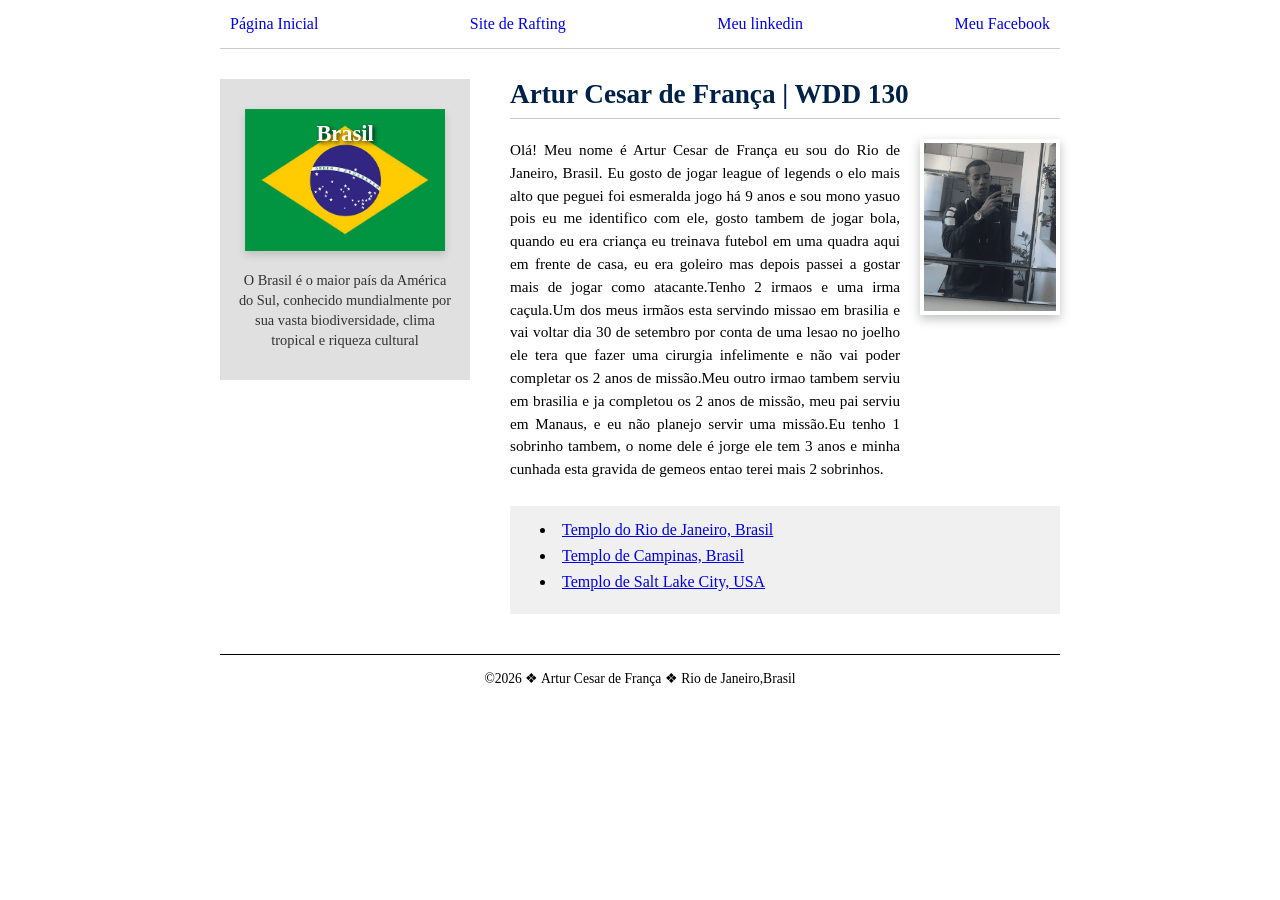
<file: index.html>
<!DOCTYPE html>
<html lang="pt-br">

<head>
    <link rel="stylesheet" href="estilos/estilos.css">
    <meta name="description"
      content="Oi sou o Artur estou cursando desenvolvimento de software na byu.O objtivo dessa pagina é falar sobre mim.">
    <meta name="author" content="Artur Cesar">
    <meta charset="UTF-8">
    <meta name="viewport" content="width=device-width, initial-scale=1.0">
    <title>Artur Cesar de França | WDD 130</title>
</head>

<body>
    <header>
        <nav>
            <a href="#">Página Inicial</a>
            <a href="wwr/">Site de Rafting</a>
            <a href="https://www.linkedin.com/in/artur-cesar-3b3999410/">Meu linkedin</a>
            <a href="https://www.facebook.com/artur.cesar.874506/?locale=pt_BR">Meu Facebook</a>
        </nav>
    </header>

    <!-- CONTAINER DO GRID PRINCIPAL (Mudado de "gris" para "grid") -->
    <div class="grid">

        <!-- COLUNA DA ESQUERDA (O aside deve vir primeiro no Grid para ficar na esquerda) -->
        <aside class="caixa-pais">
            <div class="cartao-imagem">
                <h2>Brasil</h2>
                <img src="imagens/images.jpg" alt="Bandeira do Brasil">
            </div>
            <p>O Brasil é o maior país da América do Sul, conhecido mundialmente por sua vasta
                biodiversidade, clima tropical e riqueza cultural</p>
        </aside>

        <!-- COLUNA DA DIREITA -->
        <main>
            <h1>Artur Cesar de França | WDD 130</h1>

            <!-- Novo container flexbox para alinhar texto e foto lado a lado -->
            <div class="perfil-conteudo">
                <p>Olá! Meu nome é Artur Cesar de França eu sou do Rio de Janeiro, Brasil. Eu gosto
                    de jogar league of legends o elo mais alto que peguei foi esmeralda jogo há 9
                    anos e sou mono yasuo pois eu me identifico com ele, gosto tambem de jogar bola,
                    quando eu era criança eu treinava futebol em uma quadra aqui em frente de casa,
                    eu era goleiro mas depois passei a gostar mais de jogar como atacante.Tenho 2
                    irmaos e uma irma caçula.Um dos meus irmãos esta servindo missao em brasilia e
                    vai voltar dia 30 de setembro por conta de uma lesao no joelho ele tera que
                    fazer uma cirurgia infelimente e não vai poder completar os 2 anos de missão.Meu
                    outro irmao tambem serviu em brasilia e ja completou os 2 anos de missão, meu
                    pai serviu em Manaus, e eu não planejo servir uma missão.Eu tenho 1 sobrinho
                    tambem, o nome dele é jorge ele tem 3 anos e minha cunhada esta gravida de
                    gemeos entao terei mais 2 sobrinhos.</p>
                <img src="imagens/perfil.jpg" alt="Olá meu nome é Artur Cesar">
            </div>

            <ul class="caixa-links">
                <li><a
                      href="https://www.churchofjesuschrist.org/temples/details/rio-de-janeiro-brazil-temple?lang=por">Templo
                        do Rio de Janeiro, Brasil</a></li>
                <li><a
                      href="https://www.churchofjesuschrist.org/temples/details/campinas-brazil-temple?lang=por">Templo
                        de Campinas, Brasil</a></li>
                <li><a
                      href="https://www.churchofjesuschrist.org/temples/details/salt-lake-temple?lang=por">Templo
                        de Salt Lake City, USA</a></li>
            </ul>
        </main>

    </div>

    <footer>
        <p>&copy;2026 ❖ Artur Cesar de França ❖ Rio de Janeiro,Brasil</p>
    </footer>
</body>

</html>
</file>
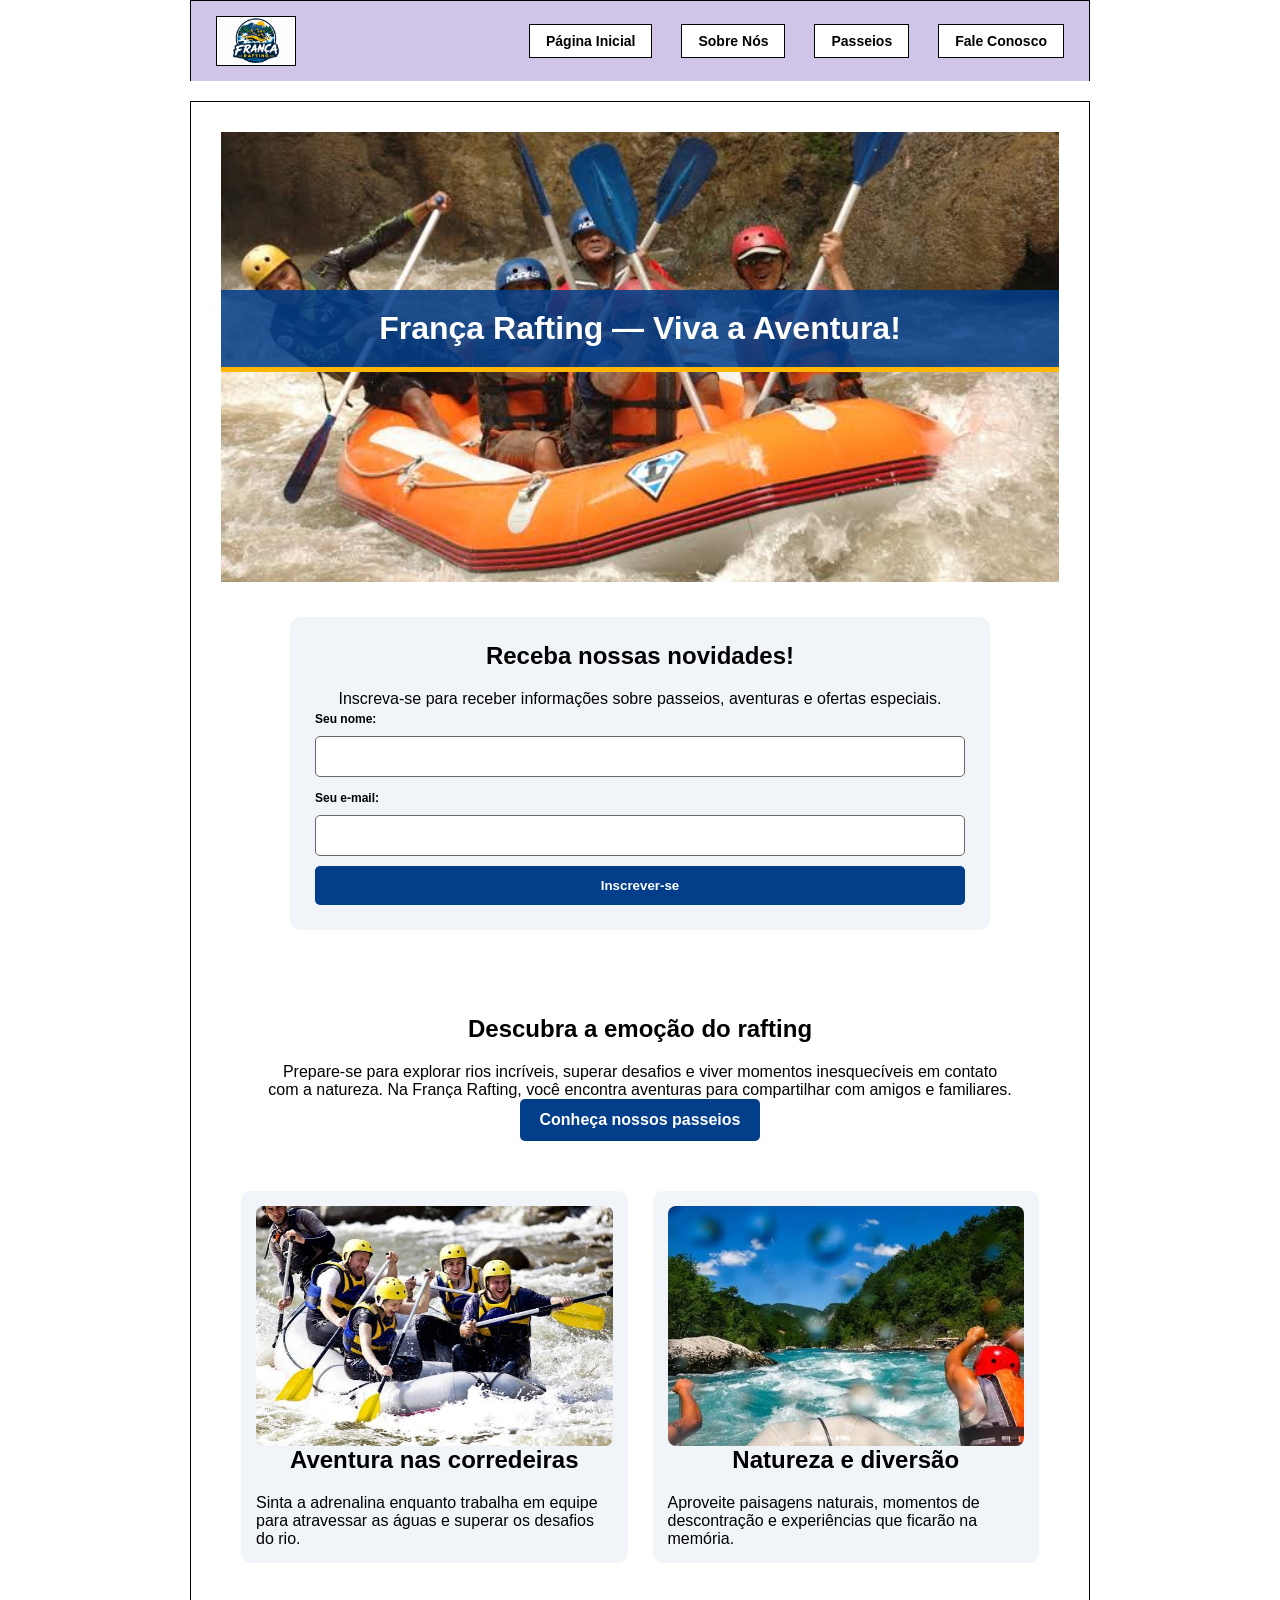
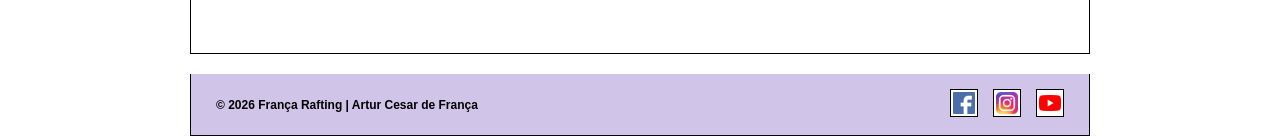
<file: wwr/index.html>
<!DOCTYPE html>
<html lang="pt-BR">

<head>
    <meta charset="UTF-8">
    <meta name="viewport" content="width=device-width, initial-scale=1.0">
    <meta name="description"
      content="Descubra aventuras emocionantes de rafting com a França Rafting. Conheça nossos passeios e prepare-se para uma experiência inesquecível.">
    <meta name="author" content="Artur Cesar de França">
    <title>Página Inicial | França Rafting</title>
    <link rel="stylesheet" href="estilos/rafting.css">
</head>

<body>
    <header>
        <img src="imagens/logo.png" alt="Logo França Rafting">
        <nav>
            <a href="index.html">Página Inicial</a>
            <a href="sobre.html">Sobre Nós</a>
            <a href="passeios.html">Passeios</a>
            <a href="contato.html">Fale Conosco</a>
        </nav>
    </header>

    <main>
        <div class="hero">
            <img src="imagens/rafting-clients.png"
              alt="Grupo de aventureiros aproveitando uma experiência de rafting">
            <h1>França Rafting — Viva a Aventura!</h1>
        </div>

        <section class="newsletter">
            <h2>Receba nossas novidades!</h2>
            <p>Inscreva-se para receber informações sobre passeios, aventuras e ofertas especiais.
            </p>

            <form action="#" method="get">
                <label for="nome">Seu nome:</label>
                <input type="text" id="nome" name="nome" required>

                <label for="email">Seu e-mail:</label>
                <input type="email" id="email" name="email" required>

                <button type="submit">Inscrever-se</button>
            </form>
        </section>

        <section class="home-grid">
            <div class="home-intro">
                <h2>Descubra a emoção do rafting</h2>
                <p>
                    Prepare-se para explorar rios incríveis, superar desafios
                    e viver momentos inesquecíveis em contato com a natureza.
                    Na França Rafting, você encontra aventuras para compartilhar
                    com amigos e familiares.
                </p>
                <a class="cta" href="passeios.html">Conheça nossos passeios</a>
            </div>

            <div class="home-card">
                <img src="imagens/rafting1.jpg" alt="Aventureiros descendo corredeiras em um bote">
                <h2>Aventura nas corredeiras</h2>
                <p>
                    Sinta a adrenalina enquanto trabalha em equipe para
                    atravessar as águas e superar os desafios do rio.
                </p>
            </div>

            <div class="home-card">
                <img src="imagens/rafting2.jpg"
                  alt="Grupo de rafting apreciando a natureza ao redor do rio">
                <h2>Natureza e diversão</h2>
                <p>
                    Aproveite paisagens naturais, momentos de descontração
                    e experiências que ficarão na memória.
                </p>
            </div>
        </section>
    </main>

    <footer>
        <p>&copy; 2026 França Rafting | Artur Cesar de França</p>
        <nav class="socialmedia">
            <a href="https://facebook.com">
                <img src="imagens/facebook.png" alt="Facebook">
            </a>
            <a href="https://instagram.com">
                <img src="imagens/instagram.png" alt="Instagram">
            </a>
            <a href="https://youtube.com">
                <img src="imagens/youtube.png" alt="YouTube">
            </a>
        </nav>
    </footer>
</body>

</html>
</file>
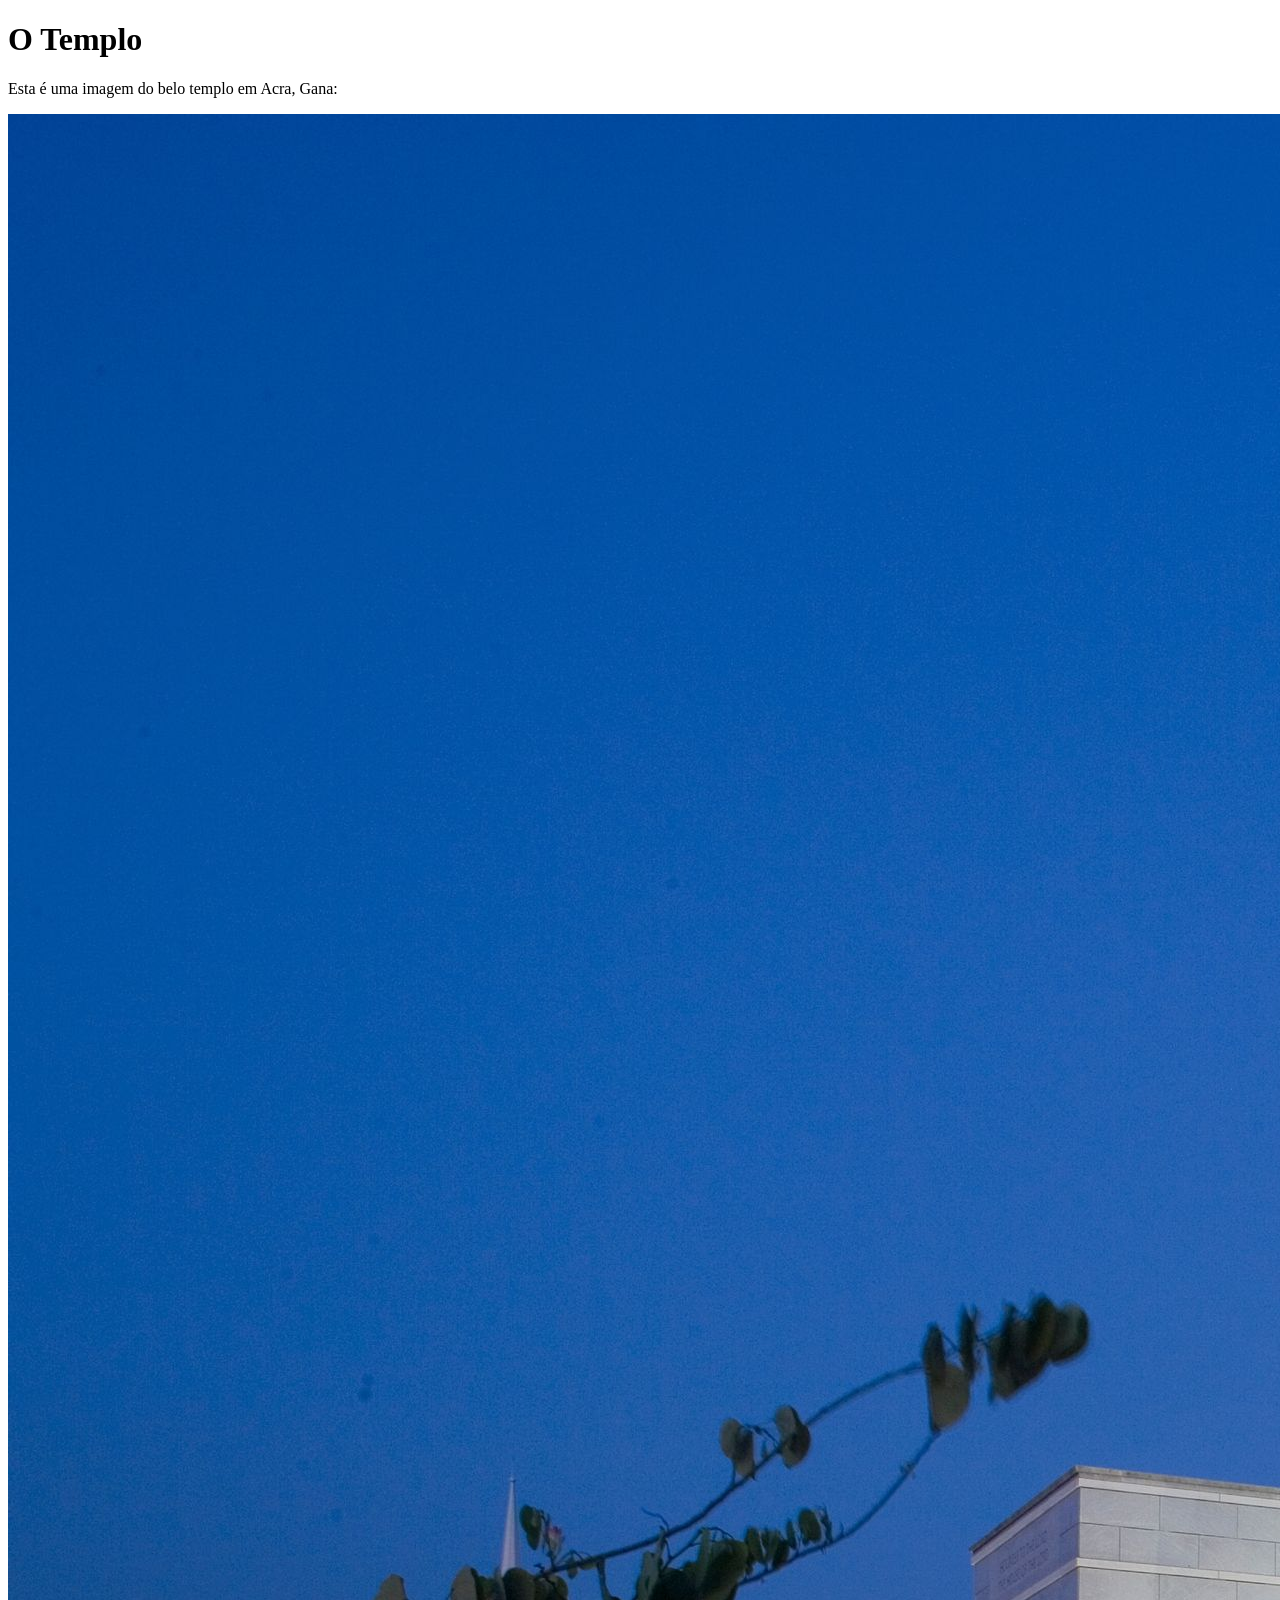
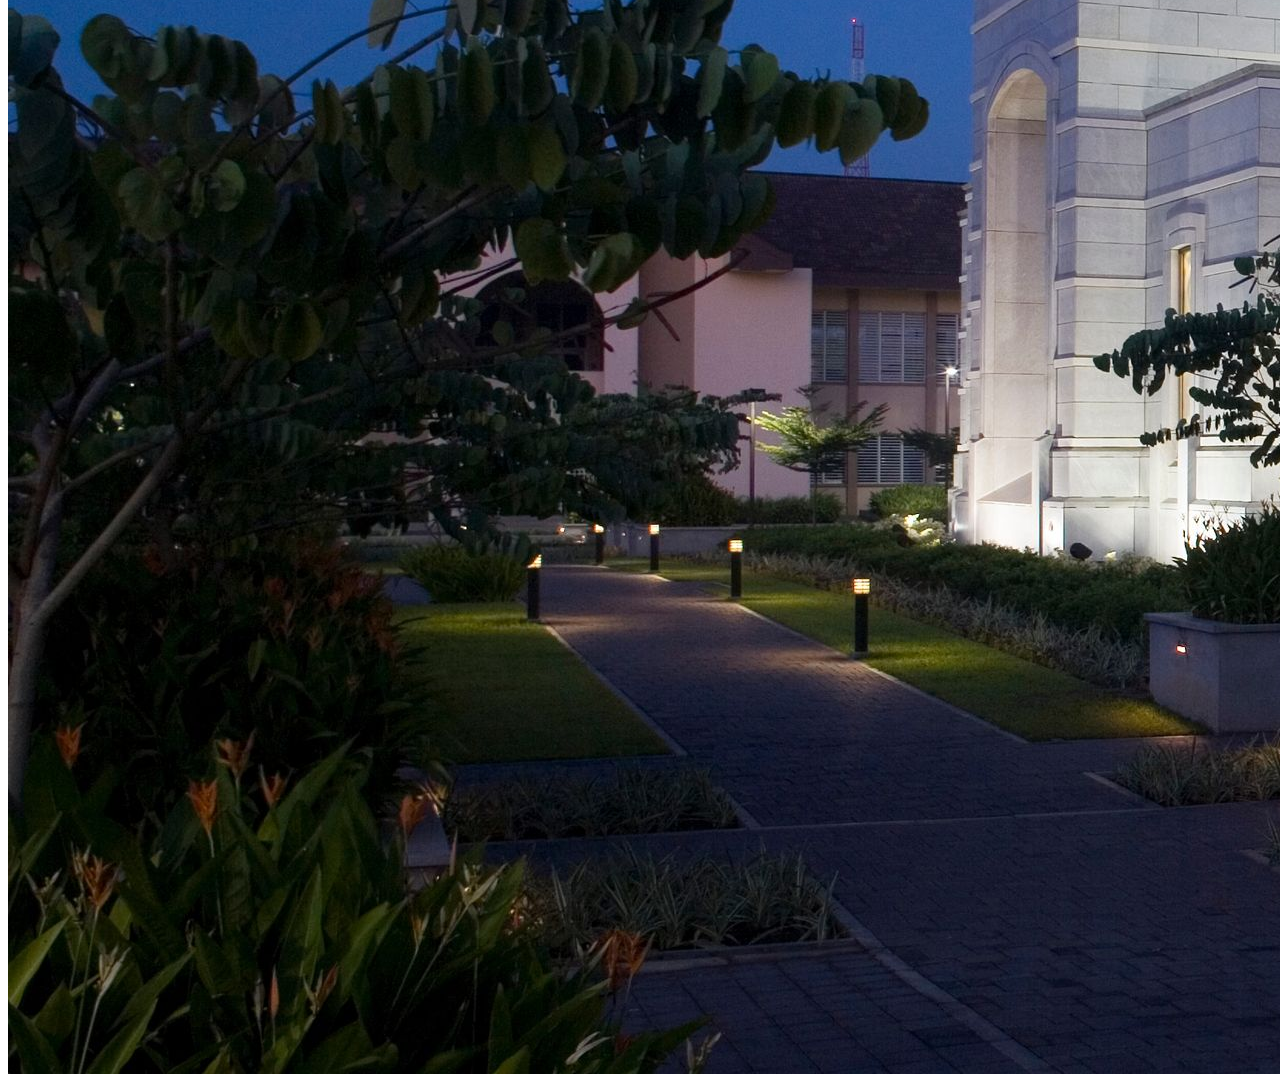
<file: semana01/imagens.html>
<!DOCTYPE html>
<html lang="pt-br">
<head>
    <meta charset="UTF-8">
    <meta name="viewport" content="width=device-width, initial-scale=1.0">
    <title>Imagem do Templo</title>
</head>
<body>
    <h1>O Templo</h1>
    <p>Esta é uma imagem do belo templo em Acra, Gana:</p>
    <img src="imagens/templo-largo.jpeg" alt="O Templo de Acra, Gana">
    
</body>
</html>
</file>
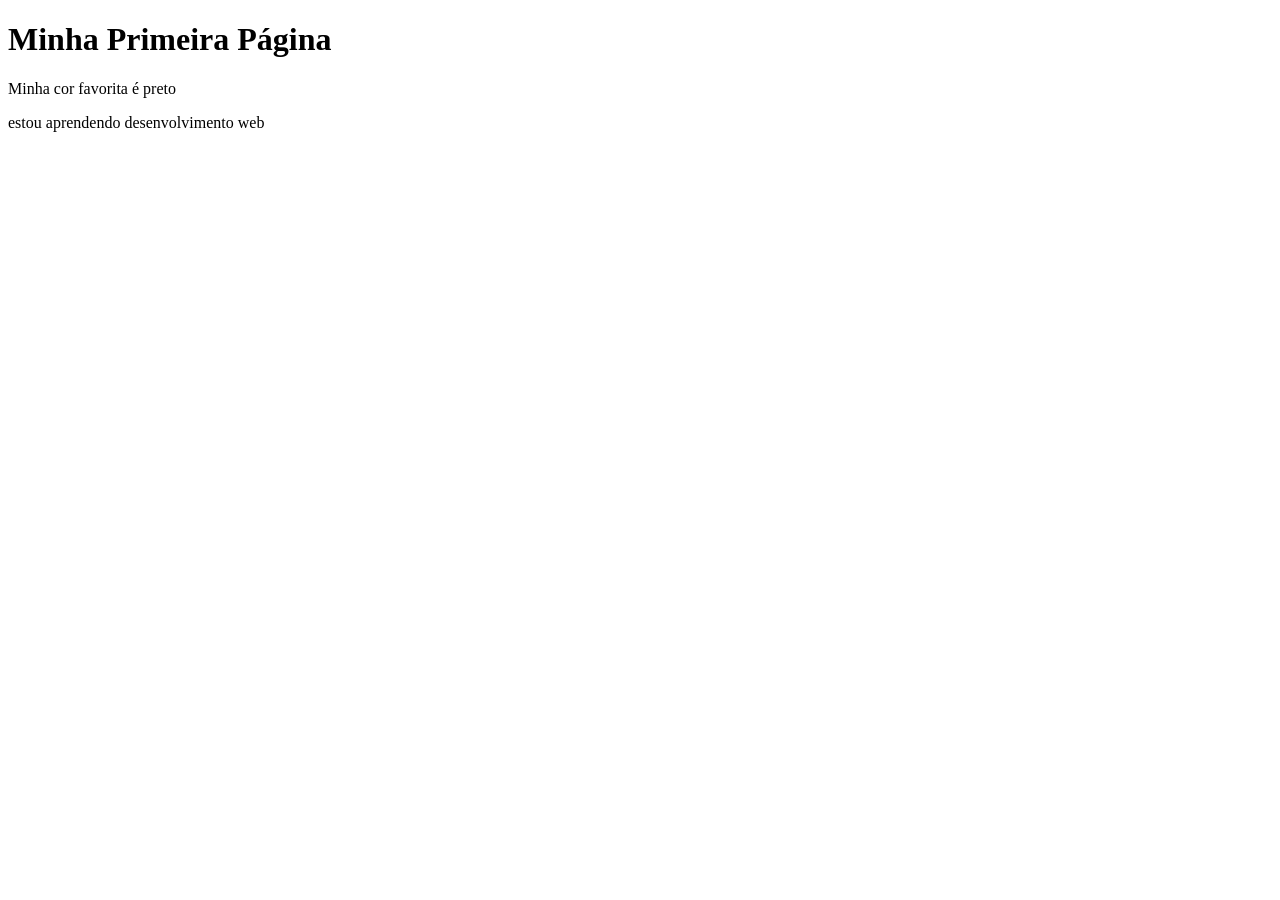
<file: semana01/primeira-pagina.html>
<!DOCTYPE html>
<html lang="pt-br">

<head>
    <meta charset="UTF-8">
    <meta name="viewport" content="width=device-width, initial-scale=1.0">
    <title>Minha Primeira Página</title>
</head>

<body>
    <h1>Minha Primeira Página</h1>
    <p>Minha cor favorita é preto </p>
    <p>estou aprendendo desenvolvimento web</p>
</body>

</html>
</file>
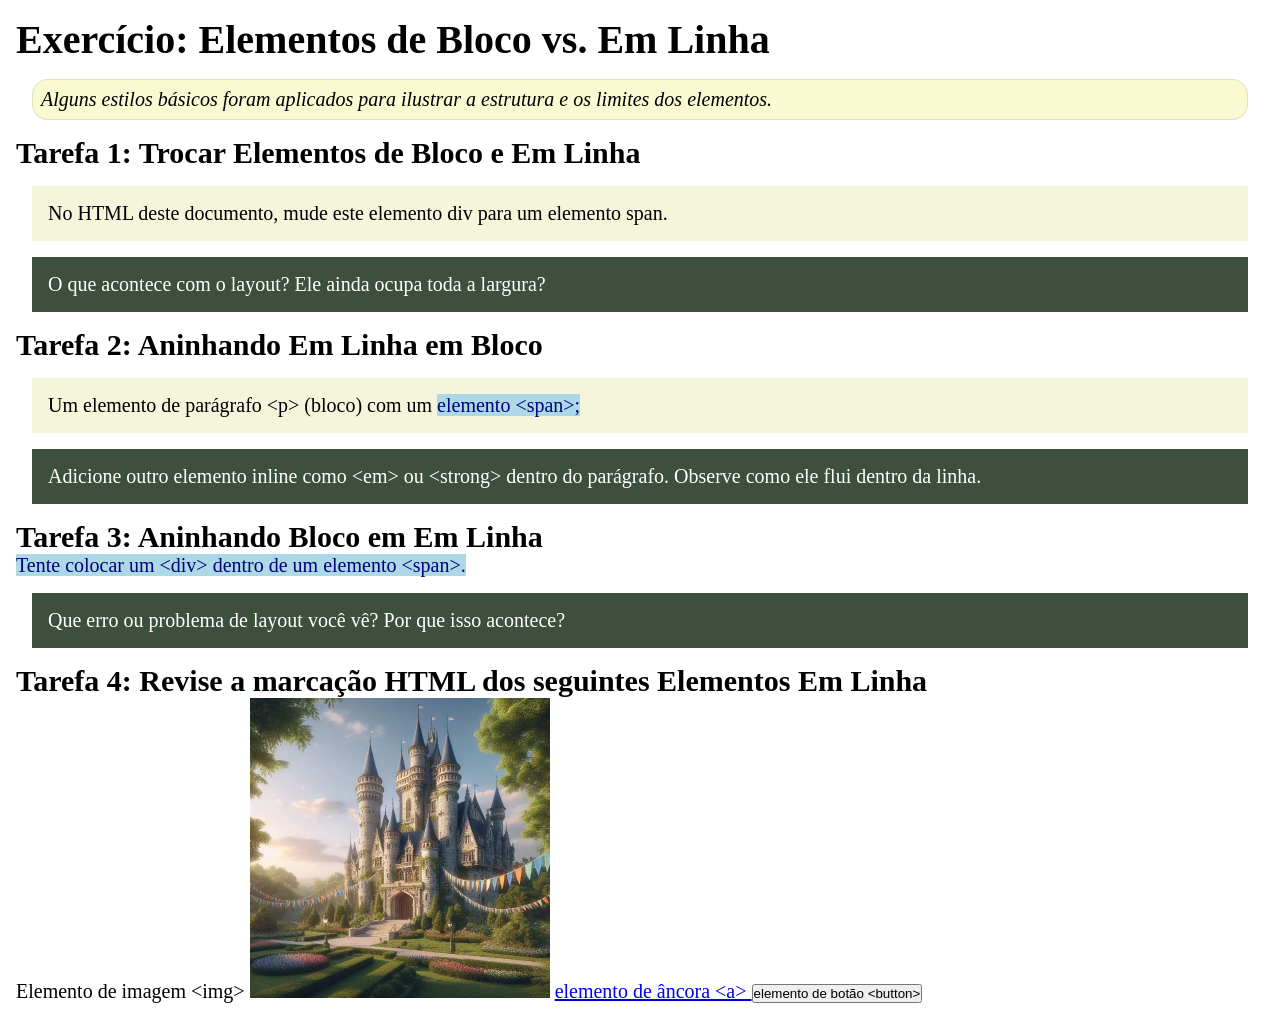
<file: semana02/bloco-vs-inline.html>
<!DOCTYPE html>
<html lang="pt-br">

<head>
    <meta charset="UTF-8">
    <meta name="viewport" content="width=device-width, initial-scale=1.0">
    <title>Exercício: Elementos de Bloco vs. Inline</title>
    <link rel="stylesheet" href="estilos/bloco-vs-inline.css">
</head>

<body>
    <main>
        <h1>Exercício: Elementos de Bloco vs. Em Linha</h1>
        <p class="note">Alguns estilos básicos foram aplicados para ilustrar a estrutura e os limites dos elementos.</p>

        <h2>Tarefa 1: Trocar Elementos de Bloco e Em Linha</h2>
        <div>No HTML deste documento, mude este elemento div para um elemento span.</div>

        <p class="question">O que acontece com o layout? Ele ainda ocupa toda a largura?</p>

        <h2>Tarefa 2: Aninhando Em Linha em Bloco</h2>
        <p>Um elemento de parágrafo &lt;p&gt; (bloco) com um <span>elemento &lt;span&gt;;</span></p>
        <p class="question">Adicione outro elemento inline como &lt;em&gt; ou &lt;strong&gt; dentro do parágrafo.
            Observe como ele flui dentro da linha.</p>

        <h2>Tarefa 3: Aninhando Bloco em Em Linha</h2>
        <span>Tente colocar um &lt;div&gt; dentro de um elemento &lt;span&gt;.</span>
        <p class="question">Que erro ou problema de layout você vê? Por que isso acontece?</p>


        <h2>Tarefa 4: Revise a marcação HTML dos seguintes Elementos Em Linha</h2>
        Elemento de imagem &lt;img&gt;
        <img src="imagens/castelo.webp" alt="imagem (imagens estão em linha)" width="300" height="300">
        <a href="https://churchofjesuschrist.org">elemento de âncora &lt;a&gt; </a>
        <button type="button">elemento de botão &lt;button&gt;</button>
    </main>
</body>

</html>
</file>
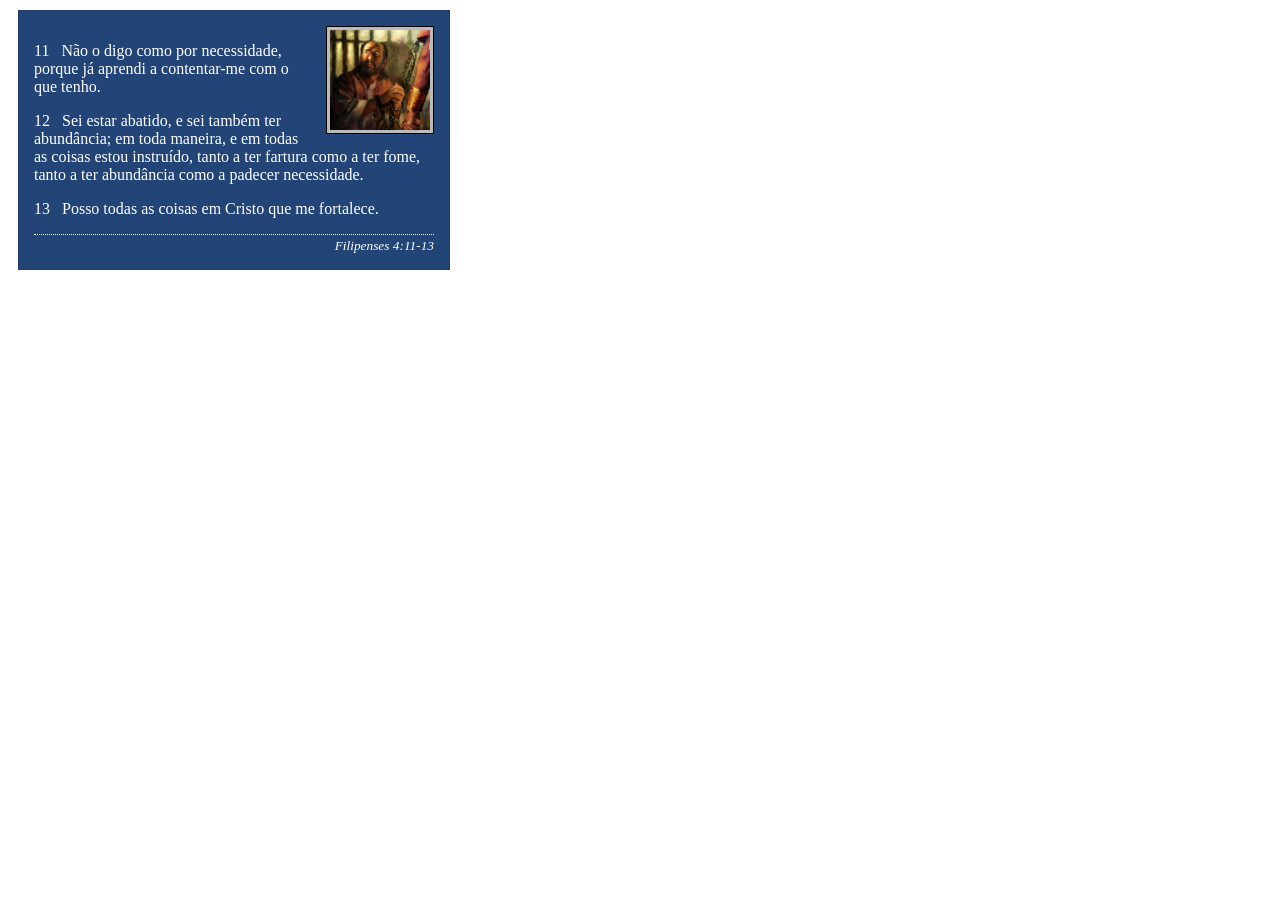
<file: semana02/box-model-solucao.html>
<!DOCTYPE html>
<html lang="pt-br">

<head>
    <meta charset="UTF-8">
    <meta name="viewport" content="width=device-width, initial-scale=1.0">
    <title>Atividade de Box Model</title>
    <link rel="stylesheet" href="estilos/box-model-solucao.css">
</head>

<body>
    <main>
        <div class="callout">
            <img src="imagens/apostolo-paulo-preso.webp" alt="Apóstolo Paulo - Preso em Roma" width="200" height="200">
            <blockquote>
                <p>11 &nbsp; Não o digo como por necessidade, porque já aprendi a contentar-me com o que tenho.</p>
                <p>12 &nbsp; Sei estar abatido, e sei também ter abundância; em toda maneira, e em todas as coisas estou
                    instruído, tanto a ter fartura como a ter fome, tanto a ter abundância como a padecer necessidade.
                </p>
                <p>13 &nbsp; Posso todas as coisas em Cristo que me fortalece.</p>
            </blockquote>
            <cite>Filipenses 4:11-13</cite>
        </div>
    </main>
</body>

</html>
</file>
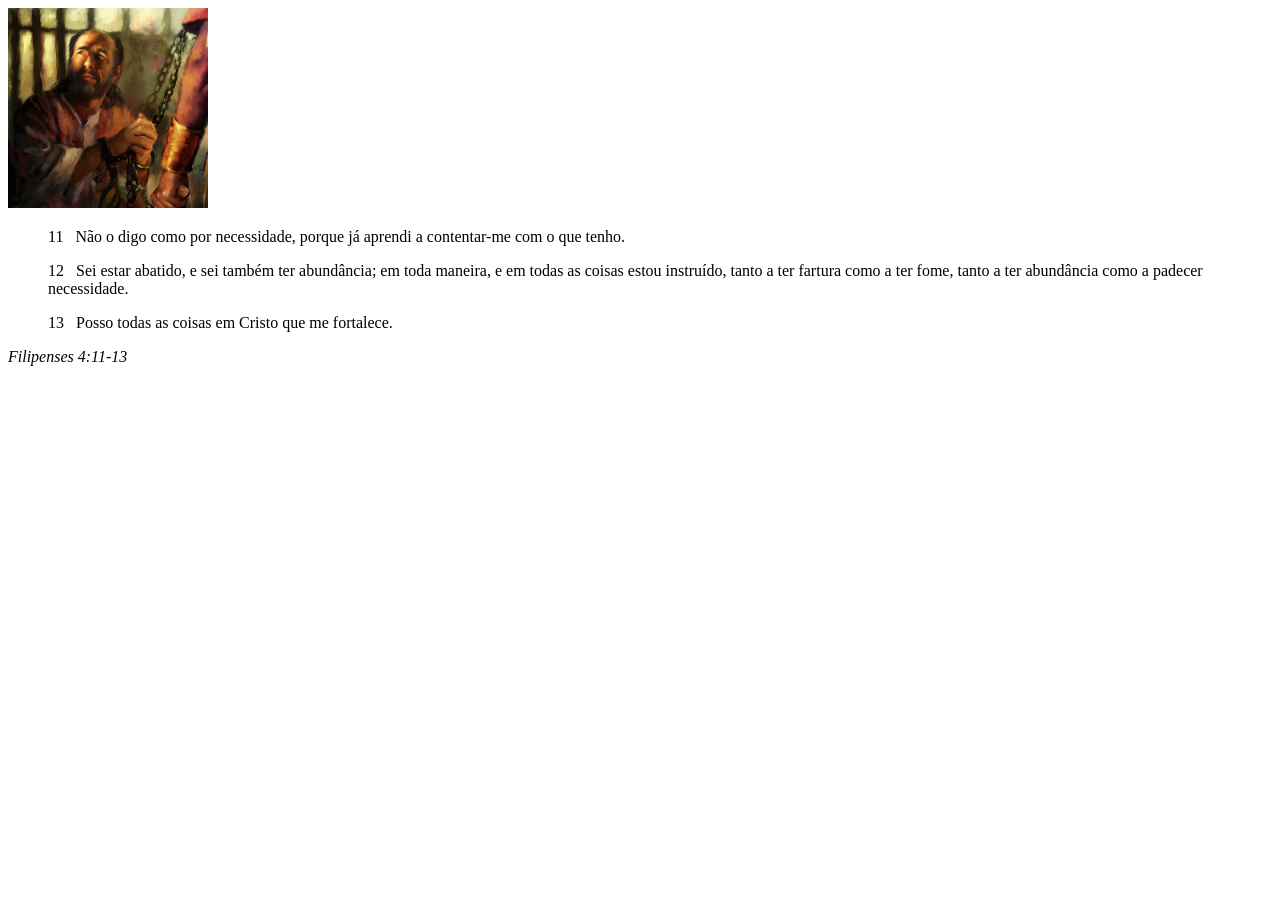
<file: semana02/box-model.html>
<!DOCTYPE html>
<html lang="pt-br">
<head>
    <meta charset="UTF-8">
    <meta name="viewport" content="width=device-width, initial-scale=1.0">
    <title>Atividade de Box Model</title>
</head>
<body>
    <main>
        <div class="callout">
            <img src="imagens/apostolo-paulo-preso.webp" alt="Apóstolo Paulo - Preso em Roma" width="200" height="200">
            <blockquote>
                <p>11 &nbsp; Não o digo como por necessidade, porque já aprendi a contentar-me com o que tenho.</p>
                <p>12 &nbsp; Sei estar abatido, e sei também ter abundância; em toda maneira, e em todas as coisas estou instruído, tanto a ter fartura como a ter fome, tanto a ter abundância como a padecer necessidade.</p>
                <p>13 &nbsp; Posso todas as coisas em Cristo que me fortalece.</p>
            </blockquote>
            <cite>Filipenses 4:11-13</cite>
        </div>
    </main>
</body>
</html>
</file>
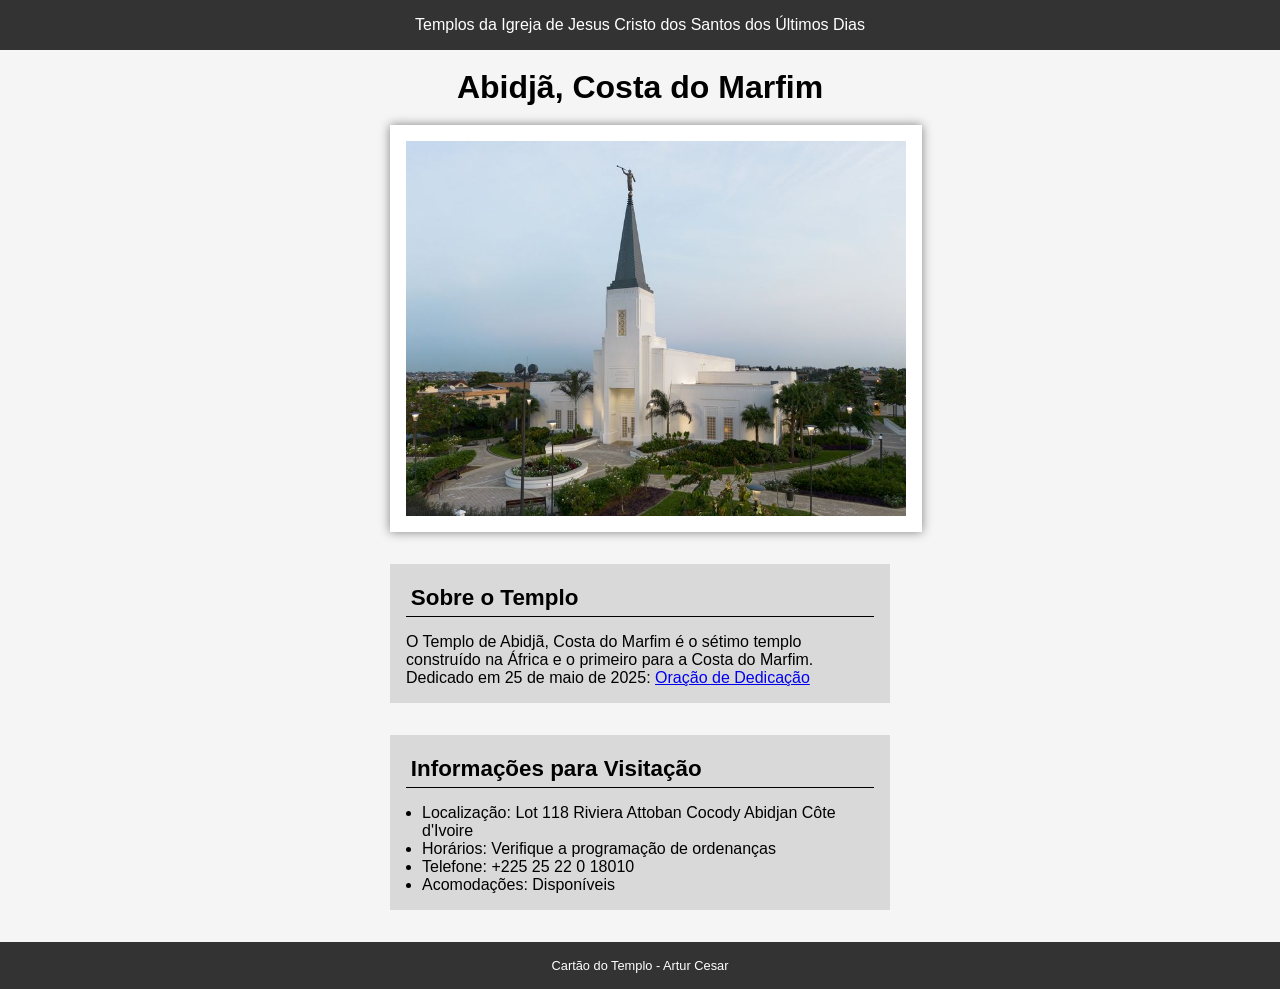
<file: semana02/templo.html>
<!DOCTYPE html>
<html lang="pt-br">

<head>
    <meta charset="UTF-8">
    <meta name="viewport" content="width=device-width, initial-scale=1.0">
    <title>Cartão do Templo - Abidjã, Costa do Marfim</title>
    <link rel="stylesheet" href="estilos/templo.css">
</head>

<body>
    <header>
        <p>Templos da Igreja de Jesus Cristo dos Santos dos Últimos Dias</p>
    </header>
    <main>
        <h1>Abidjã, Costa do Marfim</h1>
        <picture>
            <img src="imagens/abidja-costa-do-marfim.jpeg" alt="Templo de Abidjã, Costa do Marfim">
        </picture>
        <section>
            <h2>Sobre o Templo</h2>
            <p>O Templo de Abidjã, Costa do Marfim é o sétimo templo construído na África e o
                primeiro para a Costa do Marfim.</p>
            <p>Dedicado em 25 de maio de 2025: <a
                  href="https://www.churchofjesuschrist.org/temples/dedicatory-prayer/abidjan-ivory-coast-temple/2025-05-25?lang=eng"
                  target="_blank" rel="noopener noreferrer">Oração de Dedicação</a></p>
        </section>
        <section>
            <h2>Informações para Visitação</h2>
            <ul>
                <li>Localização: Lot 118 Riviera Attoban Cocody Abidjan Côte d'Ivoire</li>
                <li>Horários: Verifique a programação de ordenanças</li>
                <li>Telefone: +225 25 22 0 18010</li>
                <li>Acomodações: Disponíveis</li>
            </ul>
        </section>
    </main>
    <footer>
        <p>Cartão do Templo - Artur Cesar</p>
    </footer>
</body>

</html>
</file>
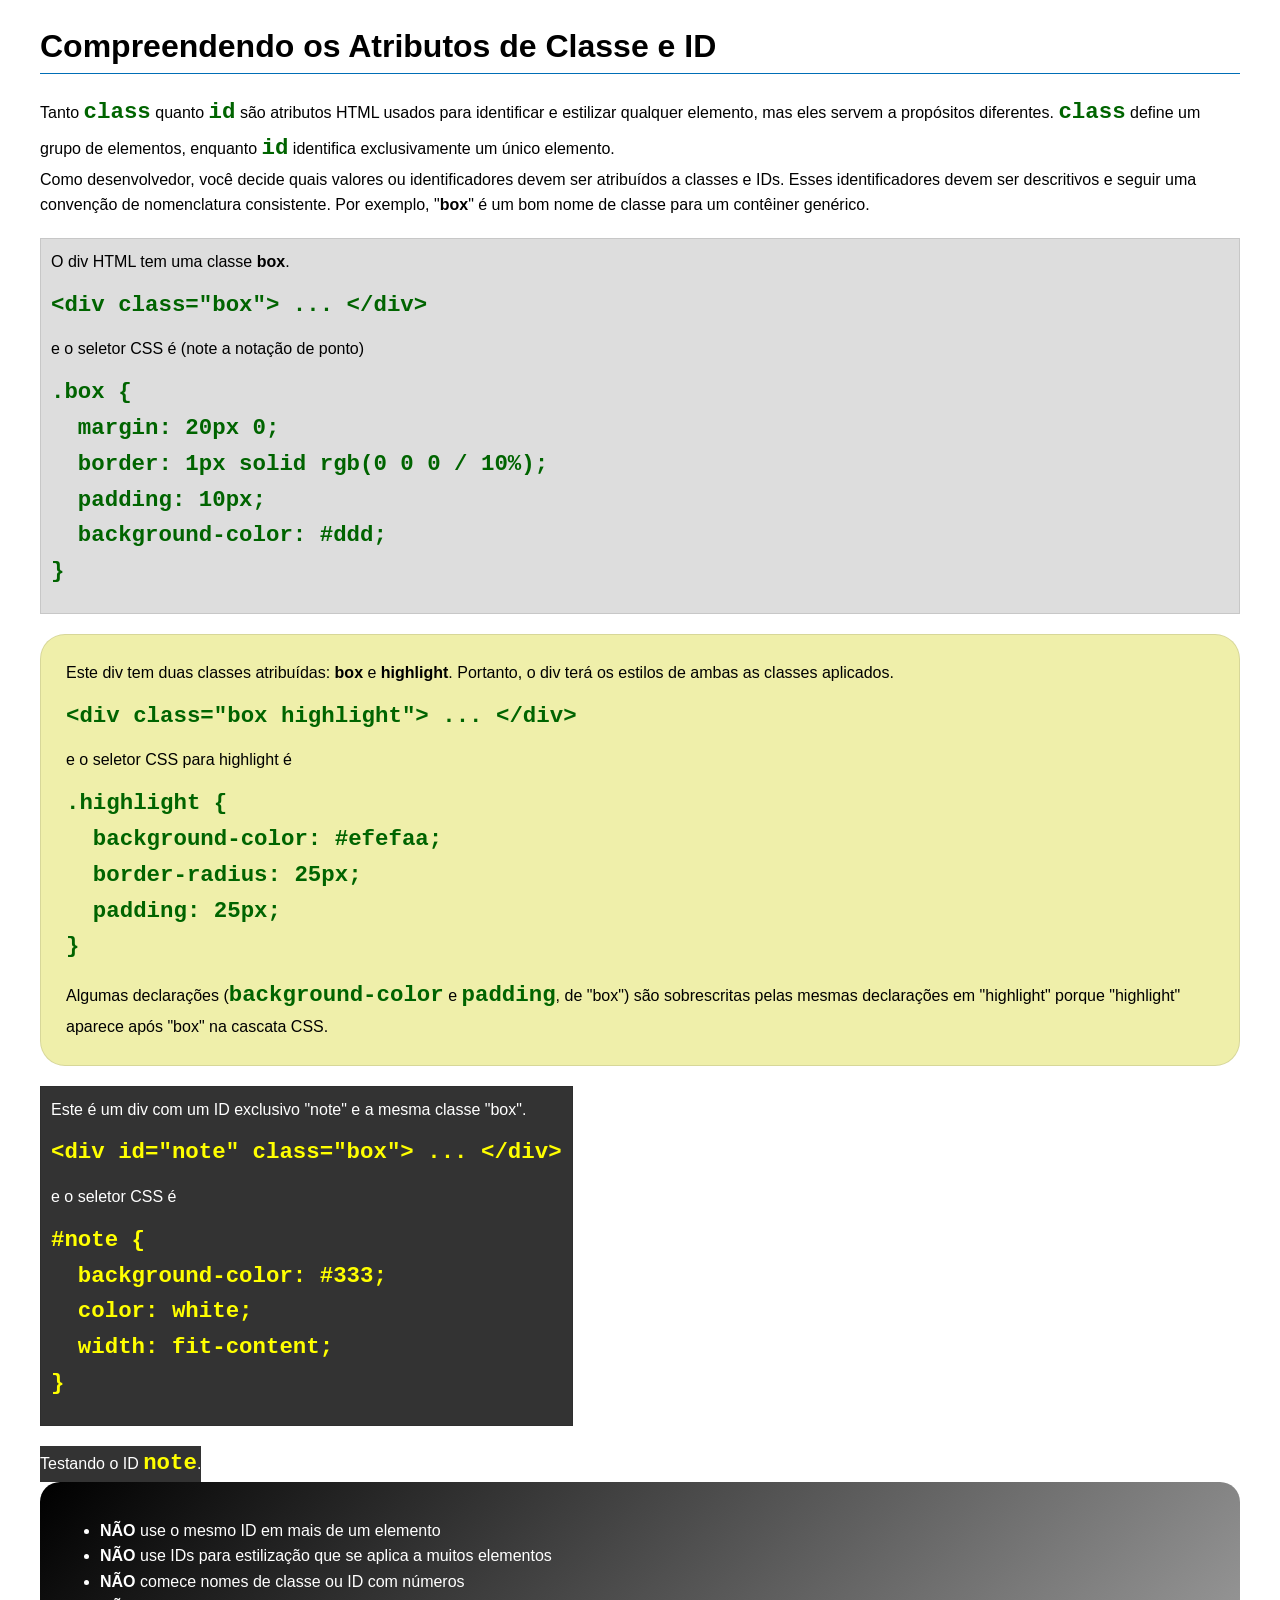
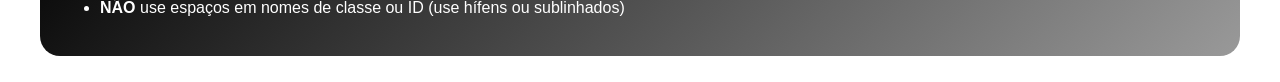
<file: semana03/classe-e-id.html>
<!DOCTYPE html>
<html lang="pt-br">

<head>
    <meta charset="UTF-8">
    <meta name="viewport" content="width=device-width, initial-scale=1.0">
    <title>Atributos de Classe vs ID</title>
    <link rel="stylesheet" href="estilos/classe-e-id.css">
</head>

<body>
    <h1>Compreendendo os Atributos de Classe e ID</h1>
    <p>Tanto <code>class</code> quanto <code>id</code> são atributos HTML usados para identificar e estilizar qualquer
        elemento, mas eles servem a propósitos diferentes. <code>class</code> define um grupo de elementos, enquanto
        <code>id</code> identifica exclusivamente um único elemento.
    </p>
    <p>Como desenvolvedor, você decide quais valores ou identificadores devem ser atribuídos a classes e IDs. Esses
        identificadores devem ser descritivos e seguir uma convenção de nomenclatura consistente. Por exemplo,
        "<strong>box</strong>" é um bom nome de classe para um contêiner genérico.</p>
    <div class="box">
        <p>O div HTML tem uma classe <strong>box</strong>.</p>
        <pre><code class="html">&lt;div class="box"&gt; ... &lt;/div&gt;</code></pre>
        e o seletor CSS é (note a notação de ponto)
        <pre><code class="css">.box {
  margin: 20px 0;
  border: 1px solid rgb(0 0 0 / 10%);
  padding: 10px;
  background-color: #ddd; 
}</code></pre>
    </div>

    <div class="box highlight">
        <p>Este div tem duas classes atribuídas: <strong>box</strong> e <strong>highlight</strong>. Portanto, o div terá
            os estilos de ambas as classes aplicados.</p>
        <pre><code class="html">&lt;div class="box highlight"&gt; ... &lt;/div&gt;</code></pre>
        e o seletor CSS para highlight é
        <pre><code class="css">.highlight {
  background-color: #efefaa;
  border-radius: 25px;
  padding: 25px;
}</code></pre>
        <p>Algumas declarações (<code>background-color</code> e <code>padding</code>, de "box") são sobrescritas pelas
            mesmas declarações em "highlight" porque "highlight" aparece após "box" na cascata CSS.</p>
    </div>

    <div id="note" class="box">
        <p>Este é um div com um ID exclusivo "note" e a mesma classe "box".</p>
        <pre><code class="html">&lt;div id="note" class="box"&gt; ... &lt;/div&gt;</code></pre>
        e o seletor CSS é
        <pre><code class="css">#note {
  background-color: #333;
  color: white;
  width: fit-content;
}</code></pre>
    </div>

    <div id="note">
        <p>Testando o ID <code>note</code>.</p>
    </div>

    <section id="melhor-pratica">
        <ul>
            <li><strong>NÃO</strong> use o mesmo ID em mais de um elemento</li>
            <li><strong>NÃO</strong> use IDs para estilização que se aplica a muitos elementos</li>
            <li><strong>NÃO</strong> comece nomes de classe ou ID com números</li>
            <li><strong>NÃO</strong> use espaços em nomes de classe ou ID (use hífens ou sublinhados)</li>
        </ul>
    </section>

    <br>

</body>

</html>
</file>
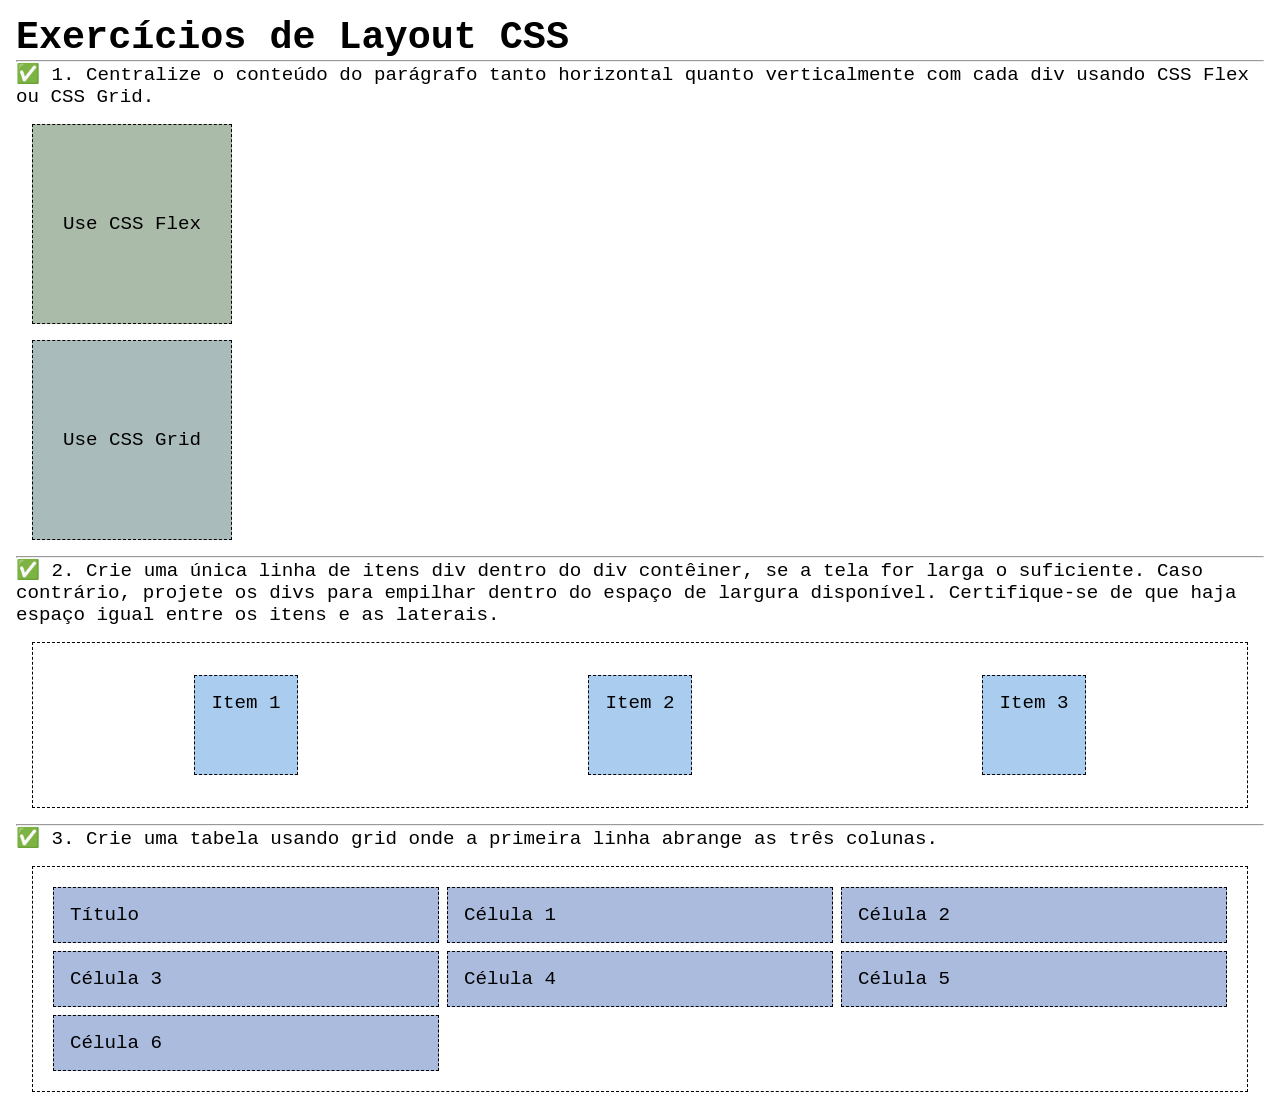
<file: semana04/exercicios-layout.html>
<!DOCTYPE html>
<html lang="pt-br">

<head>
    <meta charset="UTF-8">
    <meta name="viewport" content="width=device-width, initial-scale=1.0">
    <title>Exercícios de Layout CSS</title>
    <link rel="stylesheet" href="estilos/solucoes-dos-exercicios-de-layout.css">
</head>

<body>
    <main>
        <h1>Exercícios de Layout CSS</h1>
        <hr>
        <p>✅ 1. Centralize o conteúdo do parágrafo tanto horizontal quanto verticalmente com cada div usando CSS Flex ou
            CSS Grid.
        </p>
        <div class="one flex">
            <p>Use CSS Flex</p>
        </div>
        <div class="one grid">
            <p>Use CSS Grid</p>
        </div>
        <hr>
        <p>✅ 2. Crie uma única linha de itens div dentro do div contêiner, se a tela for larga o suficiente. Caso
            contrário, projete os
            divs para empilhar dentro do espaço de largura disponível. Certifique-se de que haja espaço igual entre os
            itens e as laterais.</p>
        <div class="container2">
            <div class="dois">
                <p>Item 1</p>
            </div>
            <div class="dois">
                <p>Item 2</p>
            </div>
            <div class="dois">
                <p>Item 3</p>
            </div>
        </div>
        <hr>
        <p>✅ 3. Crie uma tabela usando grid onde a primeira linha abrange as três colunas. </p>
        <div class="container3">
            <div class="tres colunas-3">
                <p>Título</p>
            </div>
            <div class="tres">
                <p>Célula 1</p>
            </div>
            <div class="tres">
                <p>Célula 2</p>
            </div>
            <div class="tres">
                <p>Célula 3</p>
            </div>
            <div class="tres">
                <p>Célula 4</p>
            </div>
            <div class="tres">
                <p>Célula 5</p>
            </div>
            <div class="tres">
                <p>Célula 6</p>
            </div>

        </div>
    </main>
</body>

</html>
</file>
<file: estilos/estilos.css>
/* resetar css */
* {
    margin: 0;
    padding: 0;
    box-sizing: border-box;
}

/* --- Cabeçalho / Menu --- */
nav {
    display: flex;
    justify-content: space-between;
    max-width: 840px;
    margin: 0 auto;
    padding: 15px 10px;
    border-bottom: 1px solid #ccc;
    /* Linha divisória fina superior */
}

nav a {
    text-decoration: none;
    color: #0000ee;
}

nav a:hover {
    text-decoration: underline;
}

/* --- Grid Principal --- */
.grid {
    display: grid;
    grid-template-columns: 1fr 2.2fr;
    /* Divisão proporcional idêntica ao modelo */
    gap: 40px;
    max-width: 840px;
    margin: 30px auto;
    align-items: start;
}

/* --- Coluna da Esquerda (País) --- */
.caixa-pais {
    background-color: #e0e0e0;
    /* Fundo cinza do bloco */
    padding: 30px 15px;
    text-align: center;
}

.cartao-imagem {
    position: relative;
    /* Permite que o h2 fique por cima da imagem */
    display: inline-block;
}

.caixa-pais img {
    width: 100%;
    max-width: 200px;
    height: auto;
    display: block;
    box-shadow: 0 4px 8px rgba(0, 0, 0, 0.15);
}

.caixa-pais h2 {
    position: absolute;
    top: 12px;
    left: 50%;
    transform: translateX(-50%);
    /* Centraliza "Brasil" horizontalmente no topo da foto */
    color: #fff;
    font-size: 1.4rem;
    text-shadow: 2px 2px 4px rgba(0, 0, 0, 0.8);
}

.caixa-pais p {
    margin-top: 15px;
    font-size: 0.9rem;
    line-height: 1.4;
    text-align: center;
    color: #333;
}

/* --- Coluna da Direita (Conteúdo) --- */
main h1 {
    color: #002147;
    font-size: 1.7rem;
    text-align: left;
    padding-bottom: 8px;
    border-bottom: 1px solid #ccc;
    margin-bottom: 20px;
}

/* Flexbox para colocar o parágrafo e a foto de perfil lado a lado */
.perfil-conteudo {
    display: flex;
    gap: 20px;
    align-items: flex-start;
    margin-bottom: 25px;
}

.perfil-conteudo p {
    font-size: 0.95rem;
    line-height: 1.5;
    text-align: justify;
}

.perfil-conteudo img {
    width: 140px;
    height: auto;
    border: 4px solid #fff;
    /* Borda branca grossa característica do modelo */
    box-shadow: 0 4px 10px rgba(0, 0, 0, 0.25);
    /* Sombra externa suave */
    flex-shrink: 0;
    /* Impede a imagem de deformar */
}

/* Caixa inferior cinza para os links dos Templos */
.caixa-links {
    background-color: #eaaeaa;
    /* Cor cinza clara do modelo */
    background-color: #f0f0f0;
    padding: 15px 30px;
    list-style-position: inside;
}

.caixa-links li {
    margin-bottom: 8px;
}

.caixa-links a {
    color: #0000ee;
    text-decoration: underline;
}

/* --- Rodapé --- */
footer {
    max-width: 840px;
    margin: 40px auto 20px auto;
    padding-top: 15px;
    border-top: 1px solid #000;
    text-align: center;
    font-size: 0.85rem;
}
</file>
<file: wwr/estilos/rafting.css>
/* Configurações gerais */
* {
    margin: 0;
    padding: 0;
    box-sizing: border-box;
}

:root {
    --primary-color: #023e8a;
    --secondary-color: #0077b6;
    --accent-color: #ffb703;
    --background-color: #ffffff;
    --text-color: #333333;
    --white-color: #ffffff;
    --gray-color: #b8b8b8;
    --dark-gray-color: #555555;
    --light-gray-color: #dddddd;
    --dark-color: #222222;
}

/* Corpo da página */
body {
    font-family: Arial, sans-serif;
    color: var(--text-color);
    background-color: var(--background-color);
}

/* Cabeçalho */
header {
    display: grid;
    grid-template-columns: 150px 1fr;
    align-items: center;
    background-color: var(--gray-color);
    padding: 20px;
    border-bottom: 2px solid var(--dark-gray-color);
}

header img {
    width: 120px;
    height: auto;
}

header nav {
    display: flex;
    justify-content: flex-end;
    align-items: center;
    gap: 30px;
}

header nav a {
    text-decoration: none;
    color: var(--dark-color);
    font-weight: bold;
}

header nav a:hover {
    color: var(--secondary-color);
}

/* Conteúdo principal */
main {
    max-width: 1000px;
    margin: 20px auto;
    padding: 10px;
}

h1,
h2 {
    text-align: center;
    margin-bottom: 20px;
}

/* Seção principal */
.hero {
    position: relative;
    margin-bottom: 30px;
}

.hero > img {
    display: block;
    width: 100%;
    height: auto;
}

.hero h1 {
    position: absolute;
    top: 0px;
    left: 0;
    width: 100%;
    color: var(--white-color);
    background-color: var(--primary-color);
    border-bottom: 5px solid var(--accent-color);
    padding: 15px;
}

.hero article {
    position: absolute;
    bottom: 20px;
    left: 20px;
    right: 20px;
    background-color: var(--white-color);
    padding: 15px;
}

.hero article img {
    float: right;
    width: 150px;
    height: auto;
    margin-left: 15px;
    margin-bottom: 10px;
}

.hero article p {
    line-height: 1.6;
}

/* História */
.history {
    padding: 20px;
    margin-bottom: 30px;
}

.history h2 {
    color: var(--primary-color);
}

.history p {
    line-height: 1.6;
    text-align: center;
}

/* A aventura está te esperando */
.adventure {
    padding: 20px;
    margin-bottom: 30px;
}

.adventure h2 {
    color: var(--primary-color);
}

.adventure-imagens {
    display: flex;
    justify-content: space-between;
    gap: 15px;
}

.adventure-imagens figure {
    flex: 1;
    text-align: center;
}

.adventure-imagens img {
    display: block;
    width: 100%;
    height: 150px;
    object-fit: cover;
}

.adventure-imagens figcaption {
    margin-top: 8px;
    font-size: 14px;
    font-weight: bold;
}

/* Rodapé */
footer {
    display: flex;
    justify-content: space-between;
    align-items: center;
    background-color: var(--light-gray-color);
    padding: 20px;
    border-top: 2px solid var(--dark-gray-color);
}

.socialmedia {
    display: flex;
    justify-content: flex-end;
    align-items: center;
    gap: 15px;
}

.socialmedia a {
    text-decoration: none;
}

.socialmedia img {
    width: 40px;
    height: 40px;
}

/* Página de contato */
body {
    background-color: #ffffff;
    color: #000000;
    display: flex;
    flex-direction: column;
    /* Garante que Header, Main e Footer fiquem empilhados */
    align-items: center;
    width: 100%;
    min-height: 100vh;
}

/* Largura fixa centralizada para o site (wireframe) */
header,
main,
footer {
    width: 900px;
    max-width: 95vw;
}

/* Cabeçalho */
header {
    background-color: #d1c4e9;
    /* Cor lilás */
    border: 1px solid #000000;
    border-bottom: none;
    padding: 15px 25px;
    display: flex;
    justify-content: space-between;
    align-items: center;
}

header img {
    width: 80px;
    height: 50px;
    object-fit: contain;
    background-color: #ffffff;
    border: 1px solid #000000;
}

header nav {
    display: flex;
}

header nav a {
    text-decoration: none;
    color: #000000;
    background-color: #ffffff;
    border: 1px solid #000000;
    padding: 8px 16px;
    margin-left: -1px;
    /* Gruda os botões */
    font-size: 14px;
    font-weight: bold;
}

header nav a:hover {
    background-color: #f0f0f0;
}

/* Conteúdo Principal */
main {
    border: 1px solid #000000;
    padding: 30px;
    background-color: #ffffff;
}

/* Informações da Empresa no topo */
.contact-info {
    text-align: center;
    margin-bottom: 30px;
}

.contact-info h2 {
    font-size: 22px;
    font-weight: bold;
    margin-bottom: 10px;
}

.contact-info p {
    font-weight: bold;
    font-size: 13px;
    line-height: 1.4;
}

/* Layout em Grid do Mapa + Formulário Lado a Lado */
.contact-form {
    display: grid;
    grid-template-columns: 1fr 1fr;
    gap: 25px;
    margin-bottom: 30px;
    align-items: start;
}

/* Estilização do Mapa */
.contact-form iframe {
    width: 100%;
    height: 100%;
    min-height: 300px;
    border: 1px solid #000000;
}

/* Formulário de Contacto */
.contact-form form {
    display: flex;
    flex-direction: column;
    gap: 12px;
}

.form-item {
    display: flex;
    align-items: center;
}

.form-item label {
    width: 90px;
    font-weight: bold;
    font-size: 13px;
}

.form-item input[type="text"],
.form-item input[type="email"],
.form-item textarea {
    flex: 1;
    padding: 6px 10px;
    border: 1px solid #000000;
    border-radius: 4px;
    font-size: 13px;
    background-color: #ffffff;
}

.form-item textarea {
    height: 80px;
    resize: none;
}

/* Opções dos Radio Buttons */
fieldset {
    border: none;
    margin-left: 90px;
    display: flex;
    flex-direction: column;
    gap: 6px;
}

fieldset legend {
    display: none;
    /* Esconde a legenda para ficar idêntico ao wireframe */
}

fieldset label {
    display: flex;
    align-items: center;
    gap: 8px;
    font-weight: bold;
    font-size: 13px;
    cursor: pointer;
}

/* Checkbox da Newsletter */
.newsletter label {
    display: flex;
    align-items: center;
    gap: 8px;
    font-size: 12px;
    font-weight: bold;
    margin-top: 4px;
}

/* Botão Enviar */
.contact-form button[type="submit"] {
    width: 100%;
    padding: 8px;
    background-color: #e0e0e0;
    color: #000000;
    border: 1px solid #000000;
    border-radius: 4px;
    font-size: 13px;
    font-weight: bold;
    cursor: pointer;
    margin-top: 5px;
}

.contact-form button[type="submit"]:hover {
    background-color: #d0d0d0;
}

/* Quadro da Equipa */
.employees {
    border: 1px solid #000000;
    padding: 20px;
    text-align: center;
}

.employees h2 {
    font-size: 18px;
    font-weight: bold;
    margin-bottom: 20px;
}

.employee-list {
    display: flex;
    justify-content: space-around;
    align-items: center;
}

.employee-list figure {
    display: flex;
    flex-direction: column;
    align-items: center;
    gap: 8px;
    margin: 0;
}

.employee-list img {
    width: 100px;
    height: 70px;
    object-fit: cover;
    border: 1px solid #000000;
}

.employee-list figcaption {
    font-size: 12px;
    font-weight: bold;
}

/* Rodapé */
footer {
    background-color: #d1c4e9;
    border: 1px solid #000000;
    border-top: none;
    padding: 15px 25px;
    display: flex;
    justify-content: space-between;
    align-items: center;
    font-size: 12px;
    font-weight: bold;
}

.socialmedia {
    display: flex;
    gap: 6px;
}

.socialmedia a img {
    width: 28px;
    height: 28px;
    border: 1px solid #000000;
    background-color: #ffffff;
    padding: 2px;
    object-fit: contain;
}

/* Página inicial */

.hero {
    position: relative;
    width: 100%;
}

.hero > img {
    display: block;
    width: 100%;
    height: 450px;
    object-fit: cover;
}

.hero h1 {
    position: absolute;
    top: 35%;
    left: 0;
    width: 100%;
    padding: 20px 0;
    background-color: rgba(2, 62, 138, 0.85);
    color: #ffffff;
    text-align: center;
}

.newsletter {
    max-width: 700px;
    margin: 35px auto;
    padding: 25px;
    text-align: center;
    background-color: #f1f5f9;
    border-radius: 10px;
}

.newsletter form {
    display: grid;
    grid-template-columns: 1fr;
    gap: 10px;
    text-align: left;
}

.newsletter input {
    width: 100%;
    box-sizing: border-box;
    padding: 12px;
    border: 1px solid #666666;
    border-radius: 5px;
}

.newsletter button,
.cta {
    display: inline-block;
    padding: 12px 20px;
    background-color: #023e8a;
    color: #ffffff;
    border: none;
    border-radius: 5px;
    text-decoration: none;
    font-weight: bold;
    cursor: pointer;
}

.newsletter button:hover,
.cta:hover {
    background-color: #0077b6;
}

.home-grid {
    display: grid;
    grid-template-columns: repeat(2, minmax(0, 1fr));
    gap: 25px;
    max-width: 1100px;
    margin: 40px auto;
    padding: 20px;
}

.home-intro {
    grid-column: 1 / -1;
    text-align: center;
    padding: 25px;
}

.home-card {
    padding: 15px;
    background-color: #f1f5f9;
    border-radius: 10px;
}

.home-card img {
    display: block;
    width: 100%;
    height: 240px;
    object-fit: cover;
    border-radius: 8px;
}

.socialmedia {
    display: flex;
    justify-content: center;
    gap: 15px;
}

.socialmedia img {
    width: 32px;
    height: 32px;
    object-fit: contain;
}

@media screen and (max-width: 600px) {
    .hero > img {
        height: 300px;
    }

    .hero h1 {
        font-size: 1.4rem;
    }

    .home-grid {
        grid-template-columns: 1fr;
    }
}

```css
/* Página de passeios */

.trips-hero {
    padding: 50px 20px;
    text-align: center;
    background-color: #023e8a;
    color: #ffffff;
}

.trips-hero p {
    margin-bottom: 25px;
}

.trips-grid {
    display: grid;
    grid-template-columns: repeat(3, minmax(0, 1fr));
    gap: 25px;
    max-width: 1100px;
    margin: 40px auto;
    padding: 20px;
}

.trip-card {
    overflow: hidden;
    padding: 15px;
    background-color: #f1f5f9;
    border-radius: 10px;
}

.trip-card img {
    width: 100%;
    height: 220px;
    object-fit: cover;
    border-radius: 8px;
}

.trip-card h2 {
    color: #023e8a;
}

.trips-table {
    max-width: 1100px;
    margin: 40px auto;
    padding: 20px;
}

.trips-table h2 {
    text-align: center;
}

.table-container {
    overflow-x: auto;
}

.trips-table table {
    width: 100%;
    border-collapse: collapse;
}

.trips-table th,
.trips-table td {
    padding: 14px;
    border: 1px solid #cccccc;
    text-align: left;
}

.trips-table th {
    background-color: #023e8a;
    color: #ffffff;
}

.trips-table tbody tr:nth-child(even) {
    background-color: #f1f5f9;
}

.trips-contact {
    padding: 40px 20px;
    text-align: center;
    background-color: #ffb703;
    color: #222222;
}

@media screen and (max-width: 800px) {
    .trips-grid {
        grid-template-columns: repeat(2, minmax(0, 1fr));
    }
}

@media screen and (max-width: 600px) {
    .trips-grid {
        grid-template-columns: 1fr;
    }
}
</file>
<file: semana02/estilos/bloco-vs-inline.css>
* {
    margin: 0;
    padding: 0;
}

body {
    font-size: 20px;
    margin: 1rem;
}

p,
div {
    background-color: beige;
    margin: 1rem;
    padding: 1rem;
}

span {
    color: navy;
    background-color: lightblue;
}

code {
    margin: 0;
    padding: 0;
    color: green;
    font-size: 1.2rem;
}

.note {
    font-style: italic;
    background-color: lightgoldenrodyellow;
    border-radius: 1rem;
    border: 1px solid rgb(0 0 0 / 10%);
    margin: 1rem;
    padding: .5rem;
}

.question {
    background-color: #3d503d;
    color: #fff;
}
</file>
<file: semana02/estilos/box-model-solucao.css>
.callout {
    max-width: 400px;
    margin: 10px;
    border: 1px solid rgba(0, 0, 0, .1);
    padding: 15px;
    background-color: #247;
    color: #fff;
}

.callout img {
    float: right;
    margin: 0 0 10px 15px;
    border: 1px solid #000;
    padding: 3px;
    background-color: #bbb;
    width: 100px;
    height: auto;

}

blockquote {
    margin: 0;
}

cite {
    display: block;
    border-top: 1px dotted #fff;
    padding-top: 3px;
    text-align: right;
    font-size: smaller;
}
</file>
<file: semana02/estilos/templo.css>
* {
    margin: 0;
    padding: 0;
}

body {
    font-family: Arial, Helvetica, sans-serif;
    background-color: #f5f5f5;
}

main {
    width: 500px;
    margin: 0 auto;
}

header,
footer {
    background-color: #333;
    color: #fff;
    text-align: center;
    padding: 1rem;
}

h1 {
    text-align: center;
    margin: 1.2rem 0;
}

section {
    background-color: #d9d9d9;
    padding: 1rem;
    margin: 2rem 0;
}

section h2 {
    font-size: 1.4rem;
    padding: 0.3rem;
    border-bottom: 1px solid black;
    margin-bottom: 1rem;
}

section p,
section li {
    line-height: 1, 7rem;
}

section ul {
    padding-left: 1rem;
}

picture {
    display: block;
    width: 100%;
    border: 1rem solid #fff;
    box-shadow: 0px 0px 10px gray;
}

img {
    display: block;
    width: 500px;
    height: auto;

}

footer {
    font-size: 0.8rem;
}
</file>
<file: semana03/estilos/classe-e-id.css>
body {
    font-family: Arial, sans-serif;
    line-height: 1.6;
    margin: 0;
    padding: 0 40px;
}

h1 {
    border-bottom: 1px solid rgb(0 110 182);
    padding-bottom: 0;
}



p {
    margin: 0;
}

code {
    color: darkgreen;
    font-weight: 700;
    font-size: 1.4rem;
}

/* Class exemplos - podem ser reutilizados */

.box {
    margin: 20px 0;
    border: 1px solid rgb(0 0 0 / 10%);
    padding: 10px;
    background-color: #ddd; /* essa é a abreviação para #dddddd */
}

.highlight {
    background-color: #efefaa;
    border-radius: 25px;
    padding: 25px;
}

/* ID exemplos - devem ser únicos */

#note {
    background-color: #333;
    color: white;
    width: fit-content;
}

#note code {
    color: yellow;
}

#melhor-pratica {
    background: linear-gradient(135deg, #000 0%, #999 100%);
    color: white;
    border-radius: 20px;
    padding: 20px
}
</file>
<file: semana04/estilos/solucoes-dos-exercicios-de-layout.css>
* {
    margin: 0;
    padding: 0;
    box-sizing: border-box;
}

body {
    margin: 1rem;
    font-family: monospace;
    font-size: 1.2rem;
}

div {
    margin: 1rem;
    border: 1px dashed;
    padding: 1rem;
}

.one {
    width: 200px;
    height: 200px;
}

.flex {
    background-color: #aba;
    display: flex;
    justify-content: center;
    align-items: center;
}

.grid {
    background-color: #abb;
    display: grid;
    place-items: center;
}

.container2 {
    display: flex;
    flex-wrap: wrap;
    justify-content: space-around;
}

.dois {
    background-color: #ace;
    height: 100px;
}

.container3 {
    display: grid;
    grid-template-columns: repeat(3, 1fr);
}

.columns-3 {
    grid-column: span 3;}

.tres {
    margin: .25rem;
    background-color: #abd;
}
</file>
